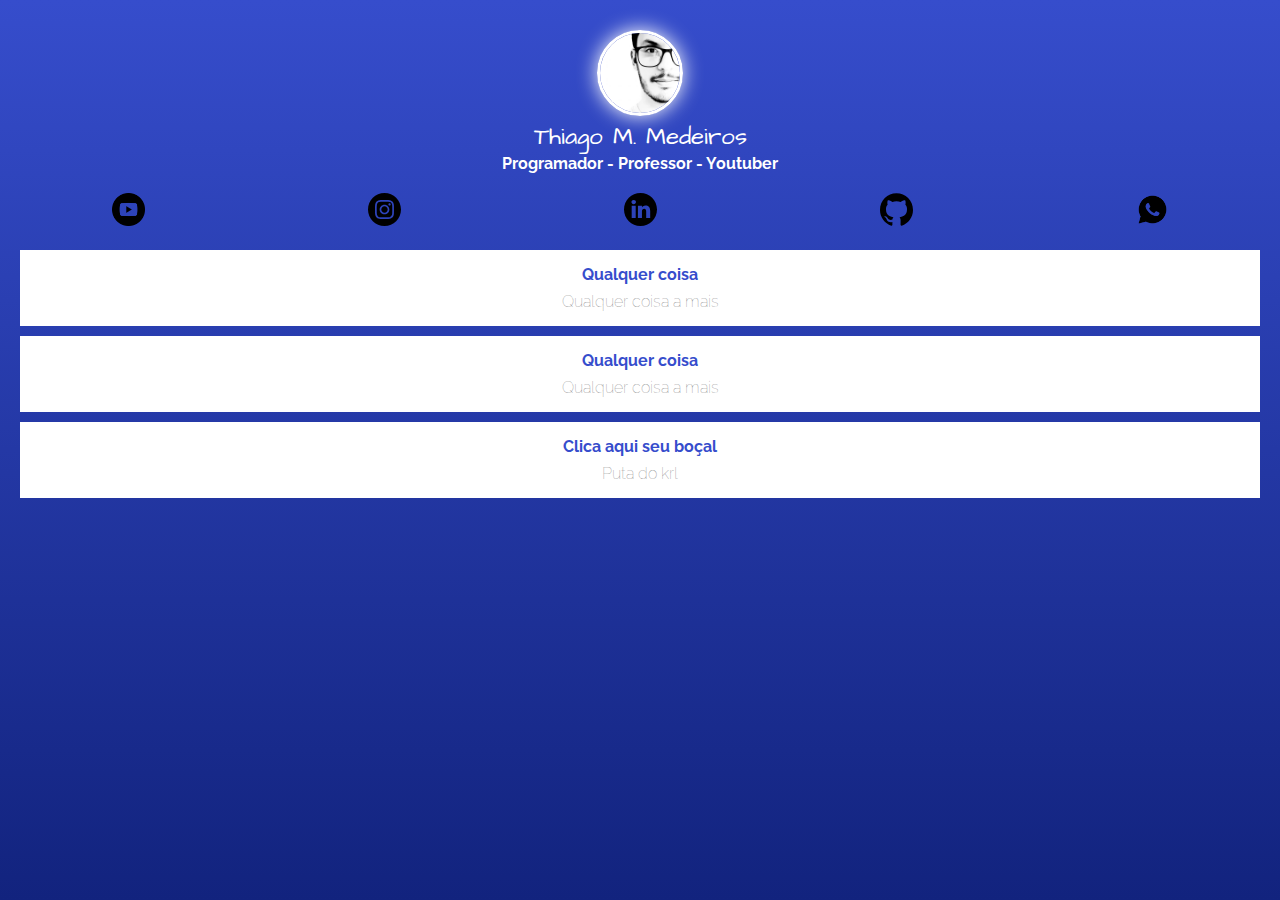
<file: index.html>
<!DOCTYPE html>
<html lang="en">

<head>
    <meta charset="UTF-8">
    <meta http-equiv="X-UA-Compatible" content="IE=edge">
    <meta name="viewport" content="width=device-width, initial-scale=1.0">
    <title>Linktree</title>

    <link
        href="https://fonts.googleapis.com/css2?family=Architects+Daughter&family=PT+Sans+Narrow&family=Raleway&display=swap"
        rel="stylesheet">
    <link rel="stylesheet" href="css/style.css">

    <!-- Global site tag (gtag.js) - Google Analytics -->
    <script async src="https://www.googletagmanager.com/gtag/js?id=G-DQZDRT9VNR"></script>
    <script>
        window.dataLayer = window.dataLayer || [];
        function gtag() { dataLayer.push(arguments); }
        gtag('js', new Date());

        gtag('config', 'G-DQZDRT9VNR');
    </script>

</head>

<body>

    <div class="profile">
        <img src="img/thiago.jpg" alt="Thiago" class="avatar">
        <h1>Thiago M. Medeiros</h1>
        <h2>Programador - Professor - Youtuber</h2>
    </div>

    <ul class="social">
        <li>
            <a href="">
                <img src="img/youtube.png" alt="Youtube">
            </a>

        </li>
        <li>
            <a href="">
                <img src="img/insta.svg" alt="Instagram">
            </a>
        </li>
        <li>
            <a href="">
                <img src="img/linkedin.svg" alt="Linkedin">
            </a>
        </li>
        <li>
            <a href="">
                <img src="img/github.svg" alt="Github">
            </a>
        </li>
        <li>
            <a href="">
                <img src="img/whatsapp.png" alt="Whatsapp">
            </a>
        </li>
    </ul>

    <ul class="links-list">
        <li>
            <a href="">
                Qualquer coisa
                <span>Qualquer coisa a mais</span>
            </a>
        </li>
        <li>
            <a href="">
                Qualquer coisa
                <span>Qualquer coisa a mais</span>
            </a>
        </li>
    </ul>
    <ul class="links-list">
        <li>
            <a href="https://wa.me/5532998443075">
                Clica aqui seu boçal
                <span>Puta do krl</span>
            </a>
        </li>
    </ul>
</body>

</html>
</file>
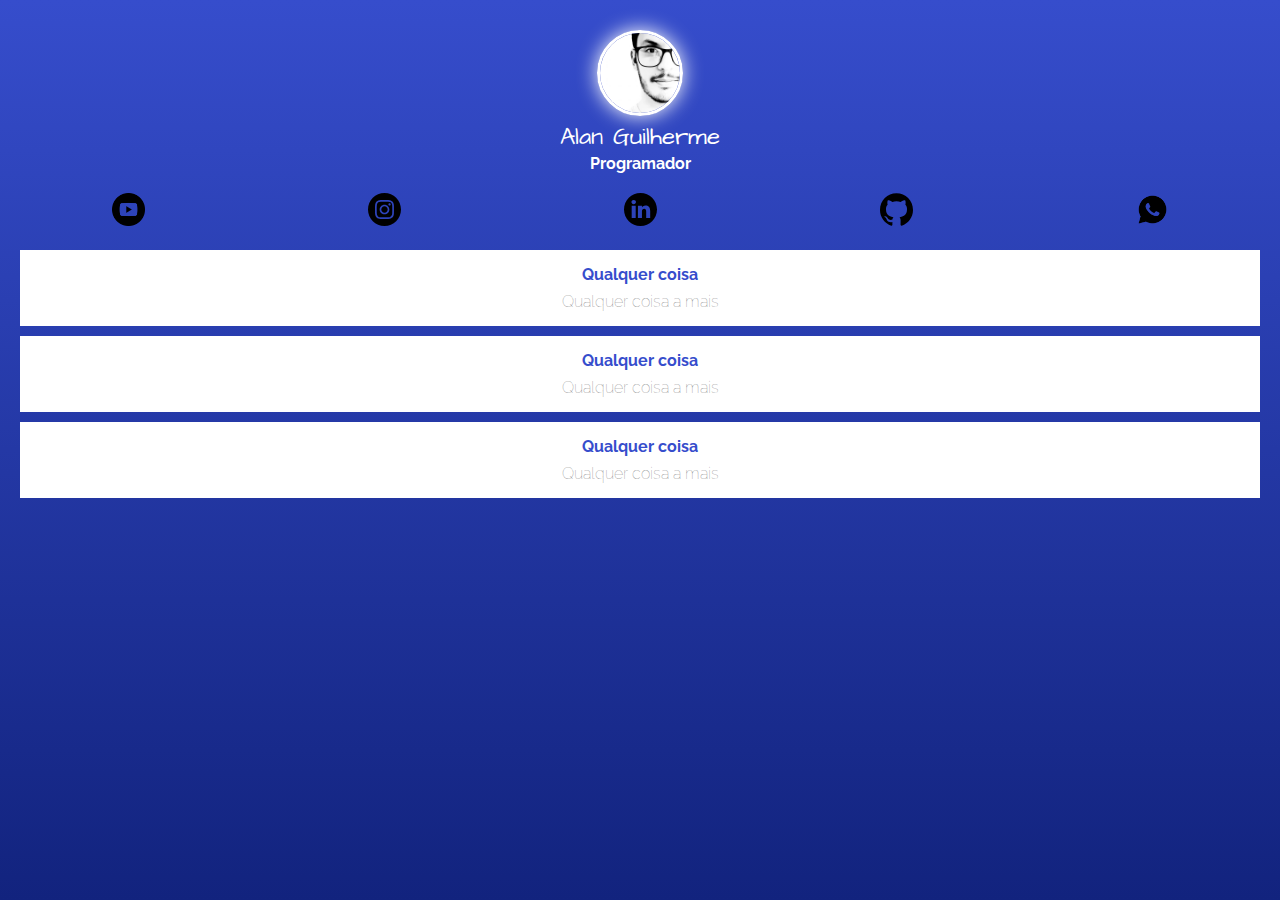
<file: linktree-fulano/index.html>
<!DOCTYPE html>
<html lang="en">

<head>
    <meta charset="UTF-8">
    <meta http-equiv="X-UA-Compatible" content="IE=edge">
    <meta name="viewport" content="width=device-width, initial-scale=1.0">
    <title>Linktree-Guilherme</title>

    <link
        href="https://fonts.googleapis.com/css2?family=Architects+Daughter&family=PT+Sans+Narrow&family=Raleway&display=swap"
        rel="stylesheet">
    <link rel="stylesheet" href="css/style.css">

</head>

<body>

    <div class="profile">
        <img src="img/thiago.jpg" alt="Thiago" class="avatar">
        <h1>Alan Guilherme</h1>
        <h2>Programador</h2>
    </div>

    <ul class="social">
        <li>
            <a href="">
                <img src="img/youtube.png" alt="Youtube">
            </a>

        </li>
        <li>
            <a href="">
                <img src="img/insta.svg" alt="Instagram">
            </a>
        </li>
        <li>
            <a href="">
                <img src="img/linkedin.svg" alt="Linkedin">
            </a>
        </li>
        <li>
            <a href="">
                <img src="img/github.svg" alt="Github">
            </a>
        </li>
        <li>
            <a href="">
                <img src="img/whatsapp.png" alt="Whatsapp">
            </a>
        </li>
    </ul>

    <ul class="links-list">
        <li>
            <a href="">
                Qualquer coisa
                <span>Qualquer coisa a mais</span>
            </a>
        </li>
        <li>
            <a href="">
                Qualquer coisa
                <span>Qualquer coisa a mais</span>
            </a>
        </li>
    </ul>
    <ul class="links-list">
        <li>
            <a href="https://wa.me/5532998443075">
                Qualquer coisa
                <span>Qualquer coisa a mais</span>
            </a>
        </li>
    </ul>
</body>

</html>
</file>
<file: css/style.css>
* {
    margin: 0;
    padding: 0;
}

html, body {
    height: 100%;
}

body {
    background: rgb(54,77,204);
    background: linear-gradient(180deg, rgba(54,77,204,1) 0%, rgba(18,35,126,1) 100%);
    color: white;
    font-family:'Raleway', sans-serif;
}

.profile {
    text-align: center;
}

.avatar {
    width: 80px;
    border-radius: 50px;
    border: 3px solid white;
    box-shadow: 0 0 20px white;
    margin-top: 30px;
}

h1 {
    font-family: 'Architects Daughter', cursive;
    font-weight: 100;
    font-size: 24px;
}

h2 {
    font-size: 16px;
}

.social {
    display: flex;
    justify-content: space-around;
    list-style: none;
    margin: 20px 0;
}

.social img {
    width: 33px;
}

.links-list {
    list-style: none;
}

.links-list li {
    margin: 10px 20px;
}

.links-list li a {
    display: block;
    background-color: white;
    color: rgb(54,77,204);
    padding: 15px 20px;
    text-align: center;
    text-decoration: none;
    font-weight: bold;
}

.links-list li a span {
    color: gray;
    display: block;
    margin-top: 8px;
    font-weight: 100;
}
</file>
<file: linktree-fulano/css/style.css>
* {
    margin: 0;
    padding: 0;
}

html, body {
    height: 100%;
}

body {
    background: rgb(54,77,204);
    background: linear-gradient(180deg, rgba(54,77,204,1) 0%, rgba(18,35,126,1) 100%);
    color: white;
    font-family:'Raleway', sans-serif;
}

.profile {
    text-align: center;
}

.avatar {
    width: 80px;
    border-radius: 50px;
    border: 3px solid white;
    box-shadow: 0 0 20px white;
    margin-top: 30px;
}

h1 {
    font-family: 'Architects Daughter', cursive;
    font-weight: 100;
    font-size: 24px;
}

h2 {
    font-size: 16px;
}

.social {
    display: flex;
    justify-content: space-around;
    list-style: none;
    margin: 20px 0;
}

.social img {
    width: 33px;
}

.links-list {
    list-style: none;
}

.links-list li {
    margin: 10px 20px;
}

.links-list li a {
    display: block;
    background-color: white;
    color: rgb(54,77,204);
    padding: 15px 20px;
    text-align: center;
    text-decoration: none;
    font-weight: bold;
}

.links-list li a span {
    color: gray;
    display: block;
    margin-top: 8px;
    font-weight: 100;
}
</file>
